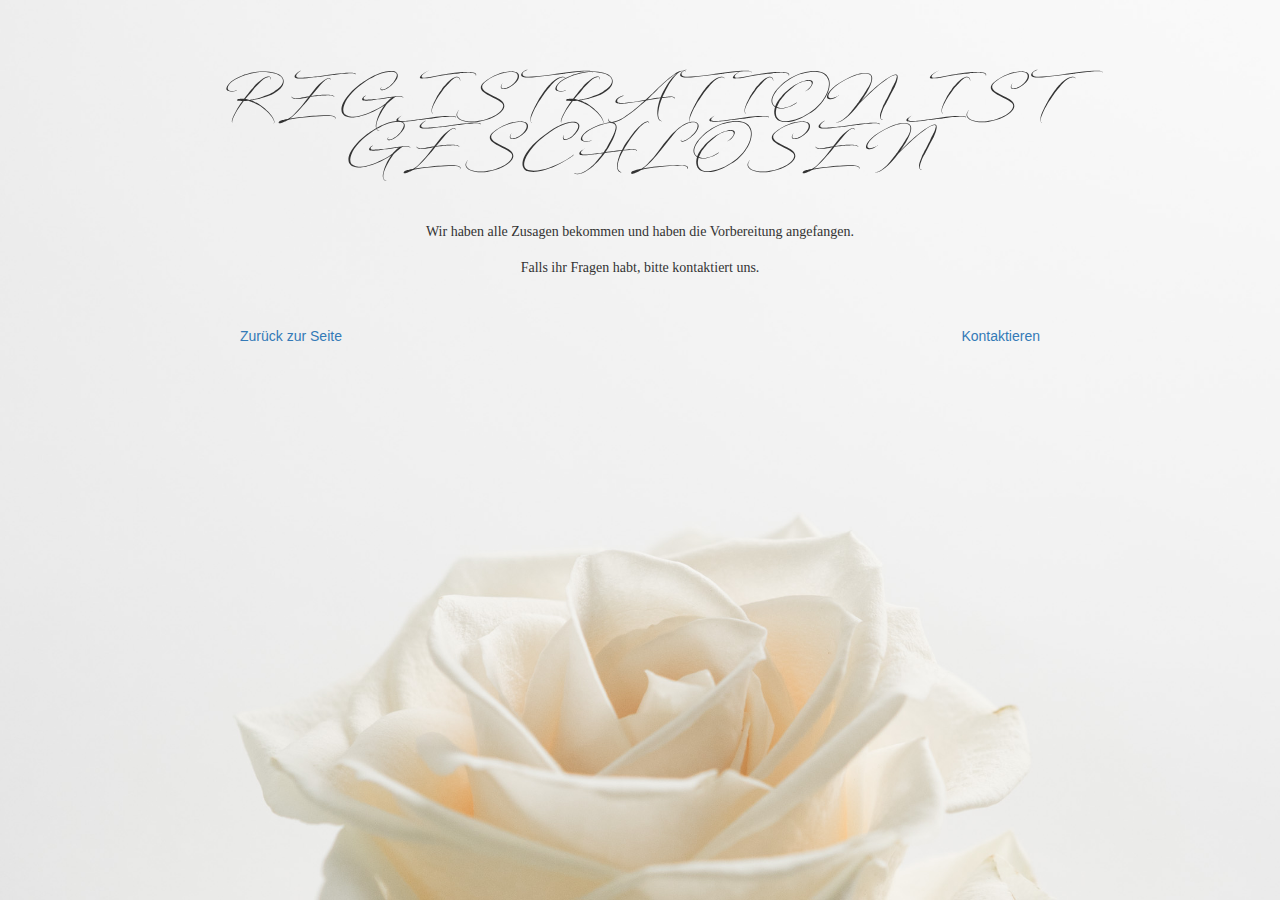
<file: closed.html>
<!DOCTYPE html>
<html>
<head>
	<meta charset="utf-8">
    <meta name="viewport" content="width=device-width, initial-scale=1">
    <meta name="robots" content="noindex">
    
	<title>Reinerths Villa Wedding</title>
	<link rel="stylesheet" type="text/css" href="css/bootstrap.min.css">
	<link rel="stylesheet" type="text/css" href="css/style2.css">

  <!-- Global site tag (gtag.js) - Google Analytics -->
<script async src="https://www.googletagmanager.com/gtag/js?id=UA-122472378-1"></script>
</head>
<body>
<div class="rose-img">
	<div class="closed-wrap">
		<h1>REGISTRATION IST GESCHLOSEN</h1>
		<p>Wir haben alle Zusagen bekommen und haben die Vorbereitung angefangen.</p>
		<p>Falls ihr Fragen habt, bitte kontaktiert uns.</p>
		<div class="buttons">
			<a class="button" href="index.html"> Zurück zur Seite </a>
			<a class="button" href="mailto:reinerthsvillawedding@gmail.com"> Kontaktieren </a>
		</div>
	</div>
</div>
</body>
</file>
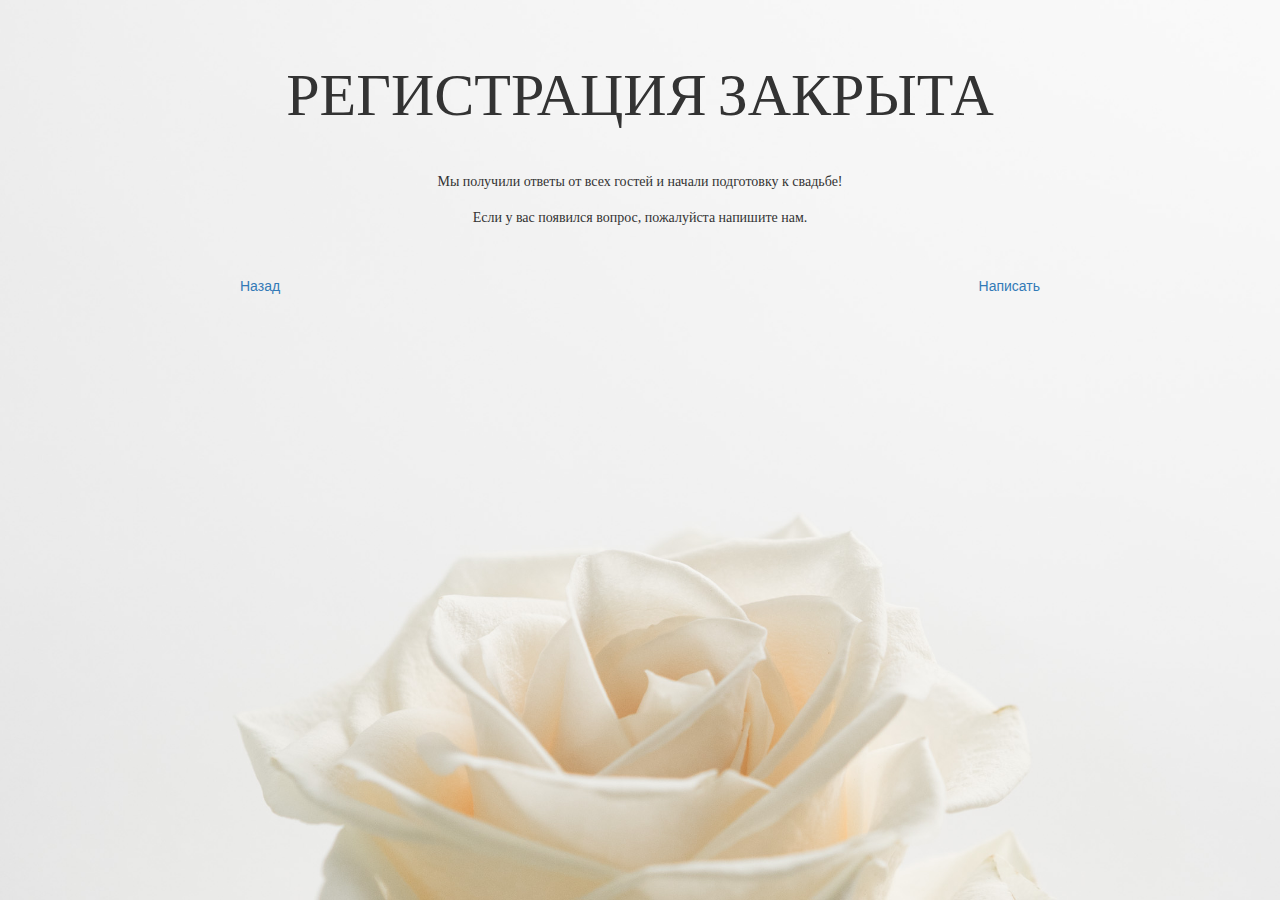
<file: closed_ru.html>
<!DOCTYPE html>
<html>
<head>
	<meta charset="utf-8">
    <meta name="viewport" content="width=device-width, initial-scale=1">
    <meta name="robots" content="noindex">
    
	<title>Reinerths Villa Wedding</title>
	<link rel="stylesheet" type="text/css" href="css/bootstrap.min.css">
	<link rel="stylesheet" type="text/css" href="css/style2.css">

  <!-- Global site tag (gtag.js) - Google Analytics -->
<script async src="https://www.googletagmanager.com/gtag/js?id=UA-122472378-1"></script>
</head>
<body>
<div class="rose-img">
	<div class="closed-wrap">
		<h1>РЕГИСТРАЦИЯ ЗАКРЫТА</h1>
		<p>Мы получили ответы от всех гостей и начали подготовку к свадьбе!</p>
		<p>Если у вас появился вопрос, пожалуйста напишите нам.</p>
		<div class="buttons">
			<a class="button" href="russian.html"> Назад </a>
			<a class="button" href="mailto:reinerthsvillawedding@gmail.com"> Написать </a>
		</div>
	</div>
</div>
</body>
</file>
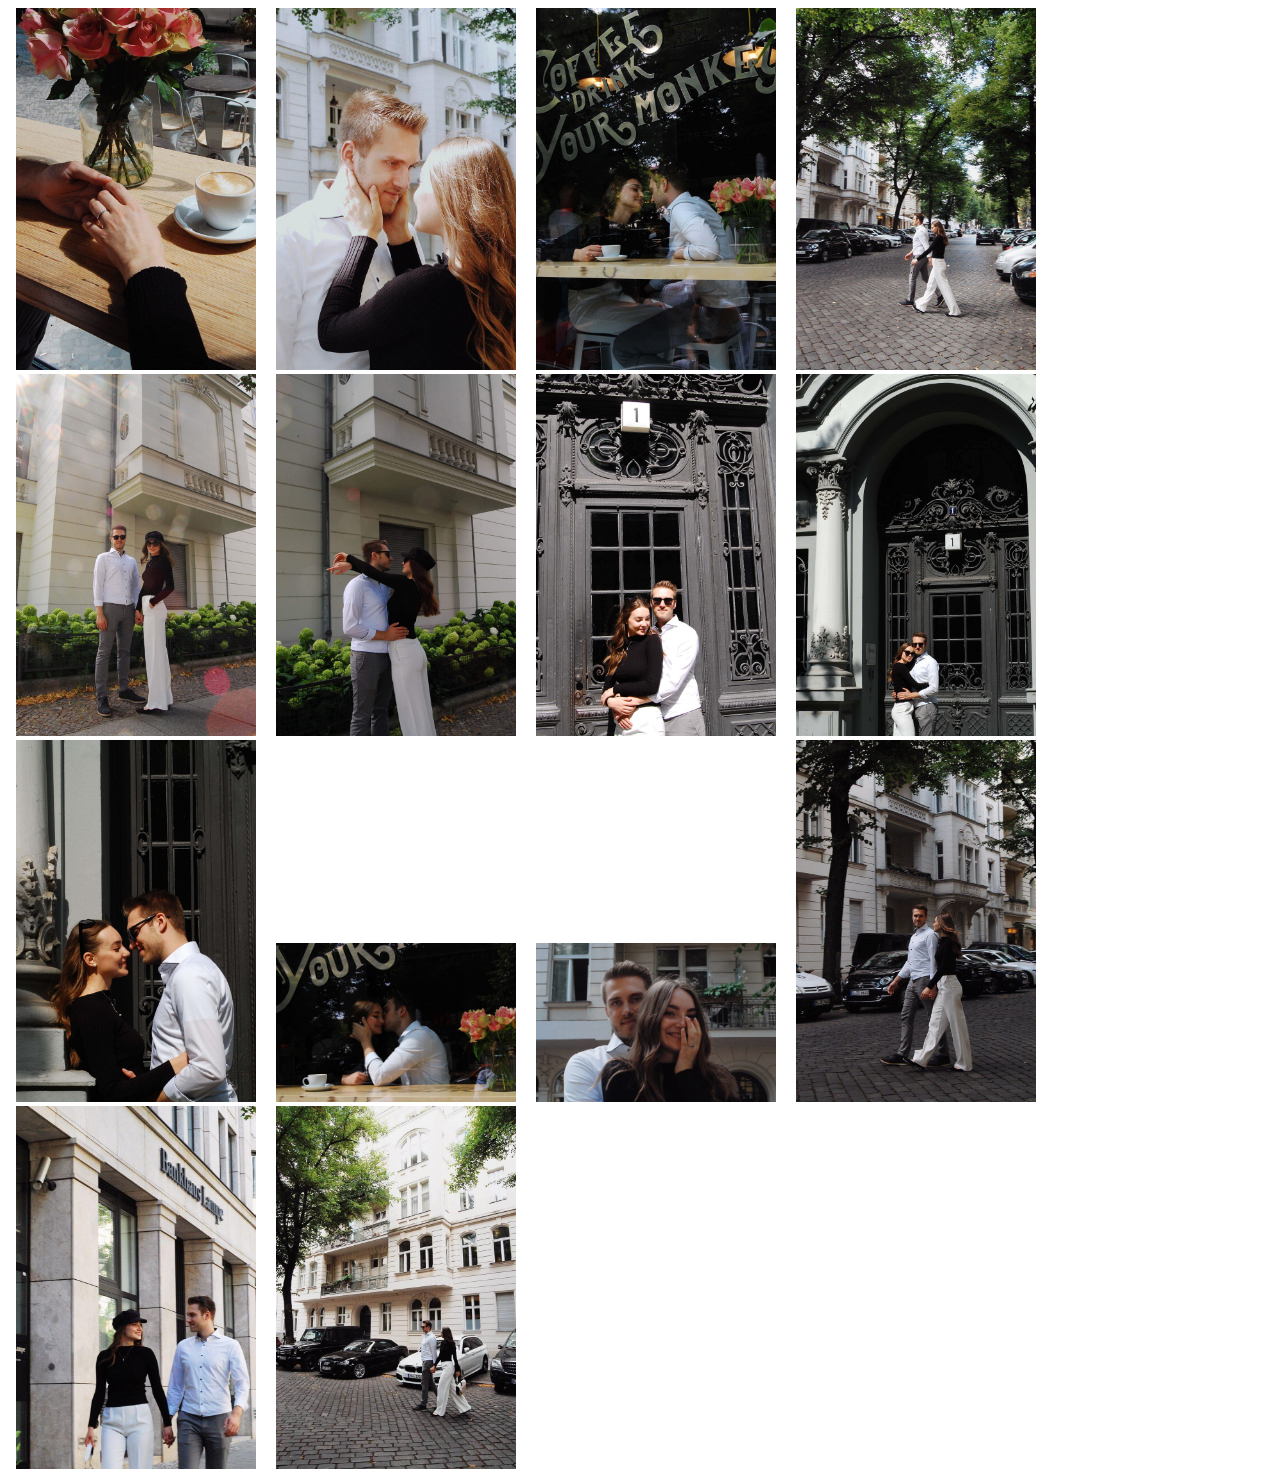
<file: galery.html>
<html>
<head>
<title>Galery</title>
<link rel="stylesheet" type="text/css" href="css/galery.css">
<link href="css/lightbox.min.css" rel="stylesheet"/>
</head>
<body>
  <div class="galery">

    <a href="img/image10.jpg" data-lightbox="image-1"><img id="campic" src="img/image10.jpg"/></a>
    <a href="img/image15.jpg" data-lightbox="image-1"><img id="campic" src="img/image15.jpg"/></a>
    <a href="img/image7.jpg" data-lightbox="image-1"><img id="campic" src="img/image7.jpg"/></a>
    <a href="img/image13.jpg" data-lightbox="image-1"><img id="campic" src="img/image13.jpg"/></a>
    <a href="img/image1.jpg" data-lightbox="image-1"><img src="img/image1.jpg"/></a>
    <a href="img/image2.jpg" data-lightbox="image-1"><img src="img/image2.jpg"/></a>
    <a href="img/image3.jpg" data-lightbox="image-1"><img src="img/image3.jpg"/></a>
    <a href="img/image4.jpg" data-lightbox="image-1"><img src="img/image4.jpg"/></a>
    <a href="img/image5.jpg" data-lightbox="image-1"><img src="img/image5.jpg"/></a>
    <a href="img/image6.jpg" data-lightbox="image-1"><img src="img/image6.jpg"/></a>
    <a href="img/image8.jpg" data-lightbox="image-1"><img src="img/image8.jpg"/></a>
    <a href="img/image9.jpg" data-lightbox="image-1"><img src="img/image9.jpg"/></a>
    <a href="img/image12.jpg" data-lightbox="image-1"><img src="img/image12.jpg"/></a>
    <a href="img/image14.jpg" data-lightbox="image-1"><img src="img/image14.jpg"/></a>
  </div>

  
  
</body>
</html>
</file>
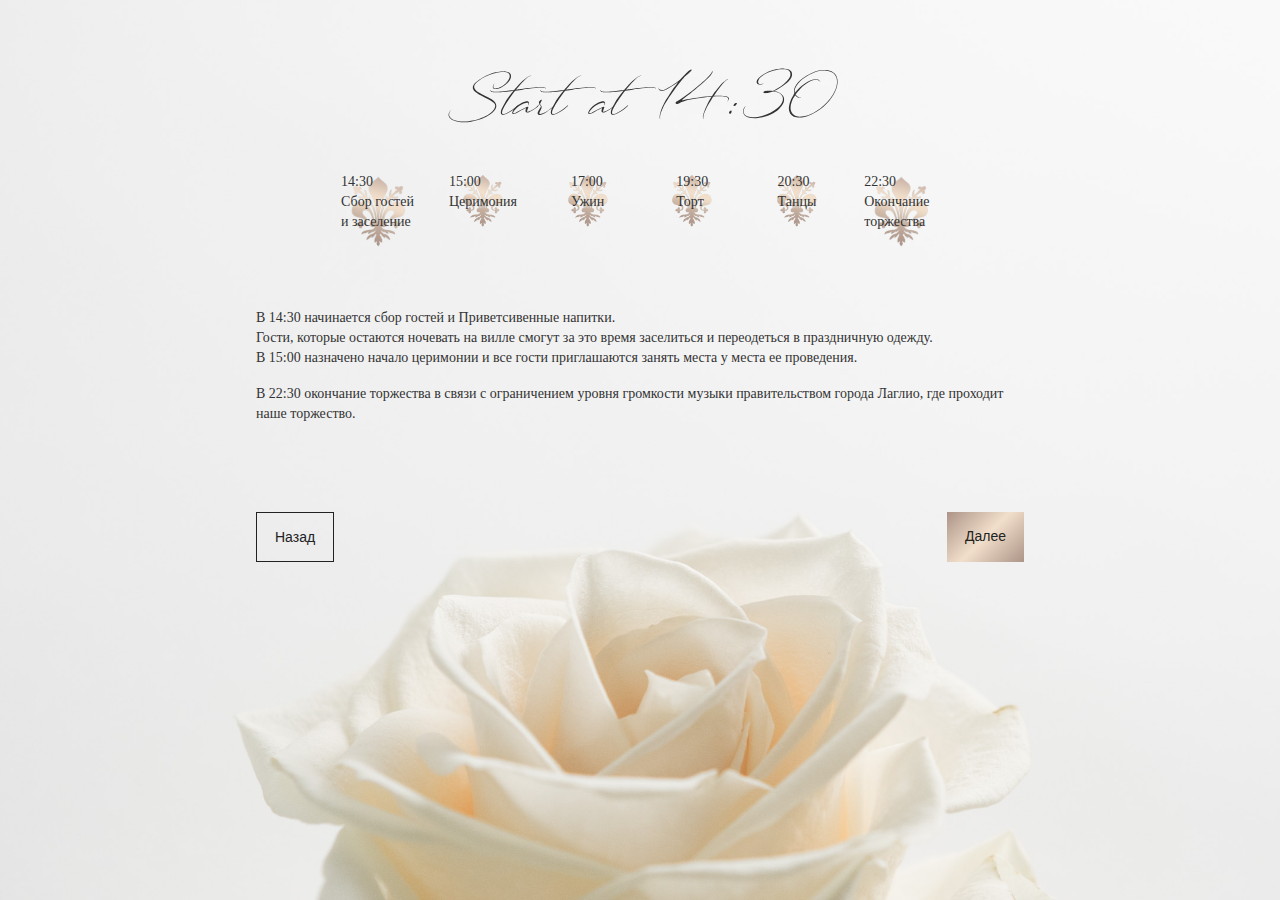
<file: news-1-ru.html>
<!DOCTYPE html>
<html>
<head>
	<meta charset="utf-8">
    <meta name="viewport" content="width=device-width, initial-scale=1">
    <meta name="robots" content="noindex">
    
	<title>Reinerths Villa Wedding</title>
	<link rel="stylesheet" type="text/css" href="css/bootstrap.min.css">
	<link rel="stylesheet" type="text/css" href="css/style2.css">
	<!-- <link rel="stylesheet" type="text/css" href="css/style.css"> -->

  <!-- Global site tag (gtag.js) - Google Analytics -->
<script async src="https://www.googletagmanager.com/gtag/js?id=UA-122472378-1"></script>
</head>
<body>
<div class="rose-img">
	<div class="closed-wrap">
		<h1 >Start at 14:30</h1>
		<div class="wrap flex column alignItem-center pm-16">
        	<div id="order3" class="row mb-60 phone-dont-show">
            <div class="col-12 col-sm-2">
                <div class="logo flex justify-center">
                    <p>
                        14:30<br>
                        Сбор гостей и заселение
                    </p>
                </div>
            </div>
            <div class="col-12 col-sm-2">
                <div class="logo flex justify-center">
                    <p>
                        15:00<br>
                        Церимония
                    </p>
                </div>
            </div>
            <div class="col-12 col-sm-2">
                <div class="logo flex justify-center">
                    <p>
                        17:00<br>
                        Ужин
                    </p>
                </div>
            </div>
            <div class="col-12 col-sm-2">
                <div class="logo flex justify-center">
                    <p>
                        19:30<br>
                        Торт
                    </p>
                </div>
            </div>
            <div class="col-12 col-sm-2">
                <div class="logo flex justify-center">
                    <p>
                        20:30<br>
 						Танцы
                    </p>
                </div>
            </div>
            <div class="col-12 col-sm-2">
                <div class="logo flex justify-center">
                    <p>
                        22:30<br>
 						Окончание торжества
                    </p>
                </div>
            </div>
        </div>
		<div id="order1" class="mb-40">
		<p>В 14:30 начинается сбор гостей и Приветсивенные напитки.<br>
		Гости, которые остаются ночевать на вилле смогут за это время заселиться и переодеться в праздничную одежду.</br>
        В 15:00 назначено начало церимонии и все гости приглашаются занять места у места ее проведения.</p>
		<p>В 22:30 окончание торжества в связи с ограничением уровня громкости музыки правительством города Лаглио, где проходит наше торжество.</p>
		</div>
		
		<div id="order2" class="buttons mb-60">
			<a class="button button-left" href="russian.html"> Назад </a>
			<a class="button button-right" href="ubernachtung_ru.html"> Далее</a>
		</div>
	</div>
</div>
</body>
</file>
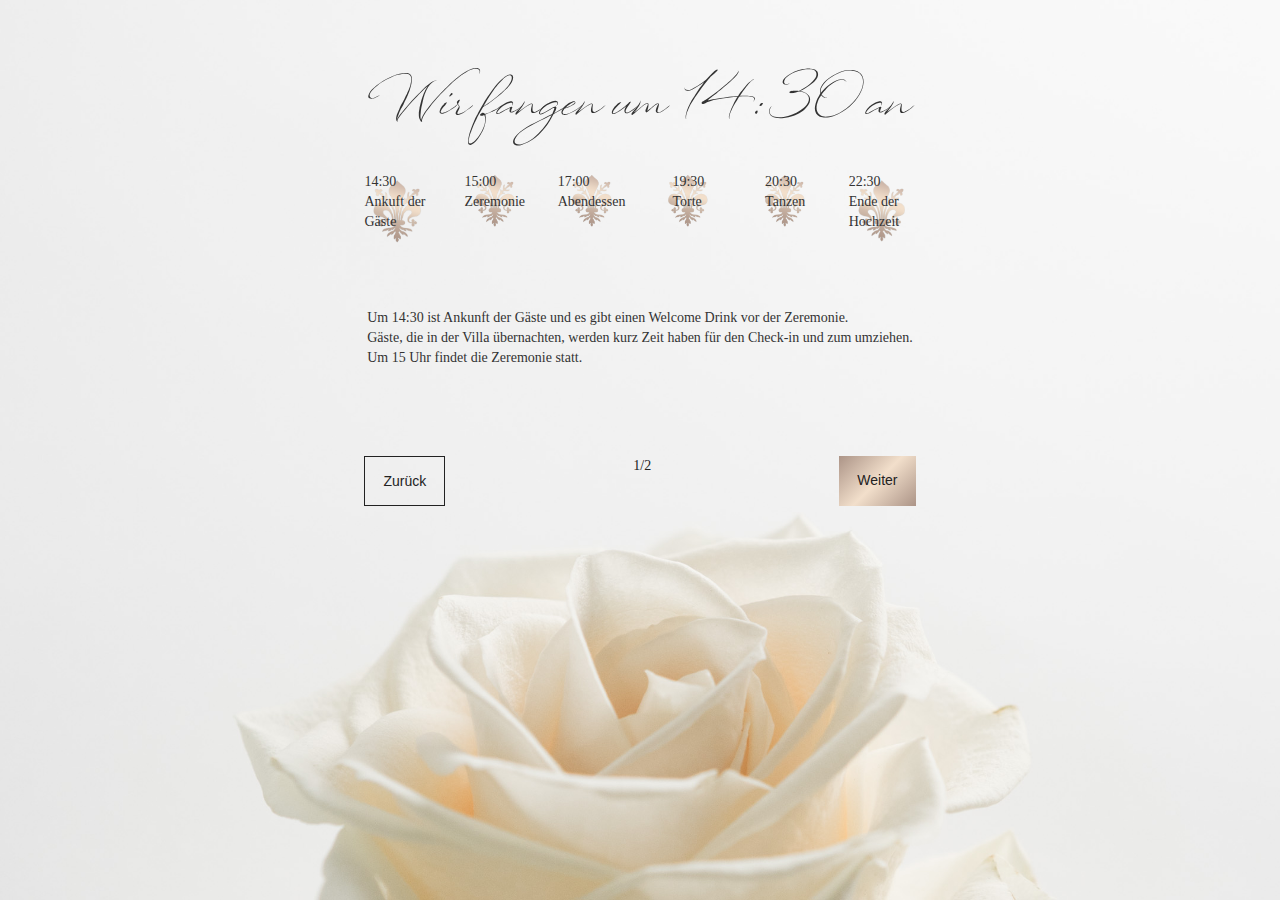
<file: news-1.html>
<!DOCTYPE html>
<html>
<head>
	<meta charset="utf-8">
    <meta name="viewport" content="width=device-width, initial-scale=1">
    <meta name="robots" content="noindex">
    
	<title>Reinerths Villa Wedding</title>
	<link rel="stylesheet" type="text/css" href="css/bootstrap.min.css">
	<link rel="stylesheet" type="text/css" href="css/style2.css">
	<!-- <link rel="stylesheet" type="text/css" href="css/style.css"> -->

  <!-- Global site tag (gtag.js) - Google Analytics -->
<script async src="https://www.googletagmanager.com/gtag/js?id=UA-122472378-1"></script>
</head>
<body>
<div class="rose-img">
	<div class="closed-wrap">
		<h1 > Wir fangen um 14:30 an</h1>
		<div class="wrap flex column alignItem-center pm-16">
        	<div id="order3" class="row mb-60 phone-dont-show">
            <div class="col-12 col-sm-2">
                <div class="logo flex justify-center">
                    <p>
                        14:30<br>
                        Ankuft der Gäste
                    </p>
                </div>
            </div>
            <div class="col-12 col-sm-2">
                <div class="logo flex justify-center">
                    <p>
                        15:00<br>
                        Zeremonie
                    </p>
                </div>
            </div>
            <div class="col-12 col-sm-2">
                <div class="logo flex justify-center">
                    <p>
                        17:00<br>
                        Abendessen
                    </p>
                </div>
            </div>
            <div class="col-12 col-sm-2">
                <div class="logo flex justify-center">
                    <p>
                        19:30<br>
                        Torte
                    </p>
                </div>
            </div>
            <div class="col-12 col-sm-2">
                <div class="logo flex justify-center">
                    <p>
                        20:30<br>
 						Tanzen
                    </p>
                </div>
            </div>
            <div class="col-12 col-sm-2">
                <div class="logo flex justify-center">
                    <p>
                        22:30<br>
 						Ende der Hochzeit
                    </p>
                </div>
            </div>
        </div>
		<div id="order1" class="mb-40">
		<p>Um 14:30 ist Ankunft der Gäste und es gibt einen Welcome Drink vor der Zeremonie.<br>
		Gäste, die in der Villa übernachten, werden kurz Zeit haben für den Check-in und zum umziehen.</br>
		Um 15 Uhr findet die Zeremonie statt.</p>
		</div>
		
		<div id="order2" class="buttons mb-60">
			<a class="button button-left" href="index.html"> Zurück </a>
			<p>1/2</p>
			<a class="button button-right" href="ubernachtung.html"> Weiter</a>
		</div>
	</div>
</div>
</body>
</file>
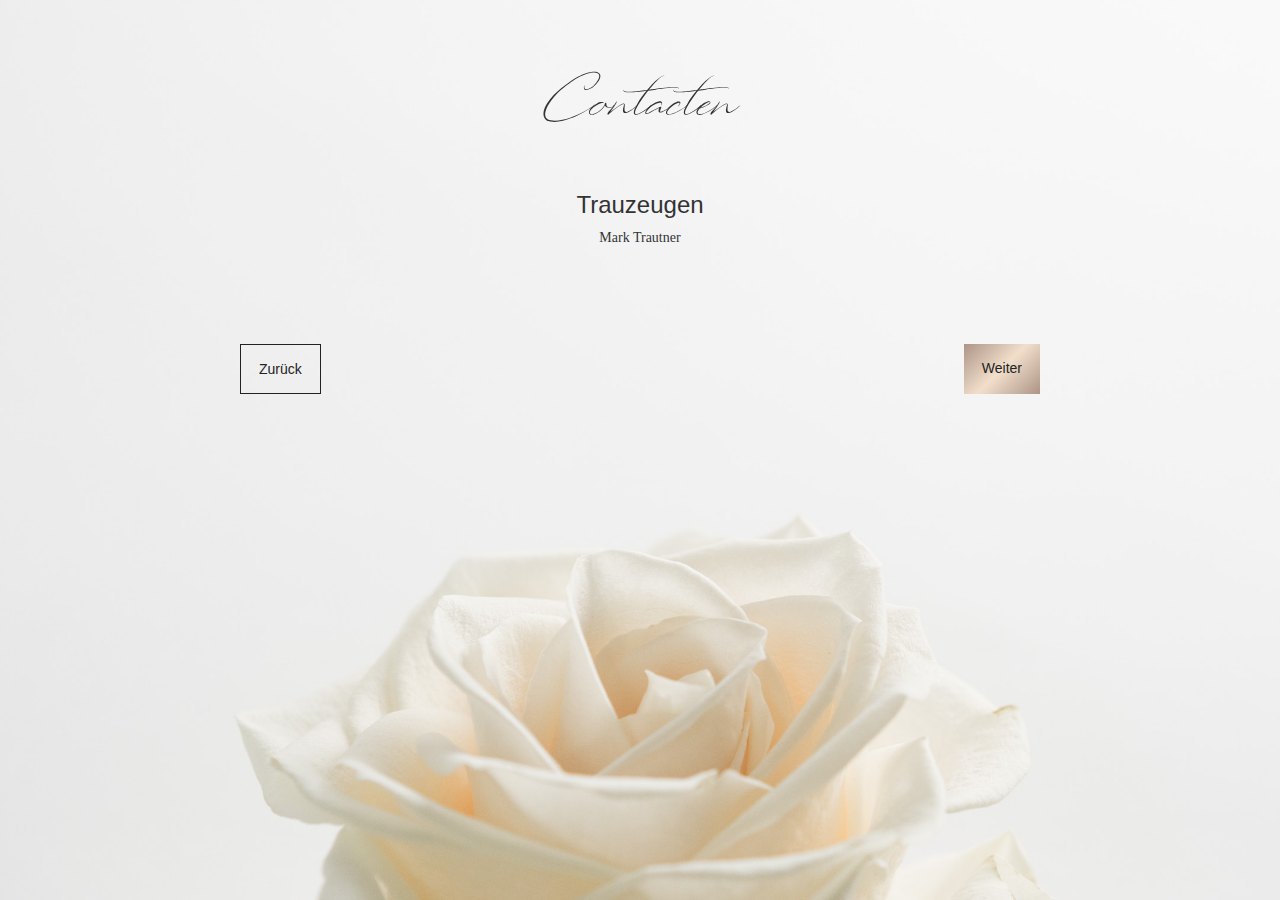
<file: news-3.html>
<!DOCTYPE html>
<html>
<head>
	<meta charset="utf-8">
    <meta name="viewport" content="width=device-width, initial-scale=1">
    <meta name="robots" content="noindex">
    
	<title>Reinerths Villa Wedding</title>
	<link rel="stylesheet" type="text/css" href="css/bootstrap.min.css">
	<link rel="stylesheet" type="text/css" href="css/style2.css">
	<!-- <link rel="stylesheet" type="text/css" href="css/style.css"> -->

  <!-- Global site tag (gtag.js) - Google Analytics -->
<script async src="https://www.googletagmanager.com/gtag/js?id=UA-122472378-1"></script>
</head>
<body>
<div class="rose-img">
	<div class="closed-wrap">
		<h1 >Contacten</h1>
		<div class="wrap flex column alignItem-center pm-16">
        	<h3>Trauzeugen</h3>
            <p>Mark Trautner</p>
            <p></p>
            <p></p>
            <p></p>
        </div>
		
		<div id="order2" class="buttons mb-60">
			<a class="button button-left" href="index.html"> Zurück </a>
			<a class="button button-right" href="ubernachtung.html"> Weiter</a>
		</div>
	</div>
</div>
</body>
</file>
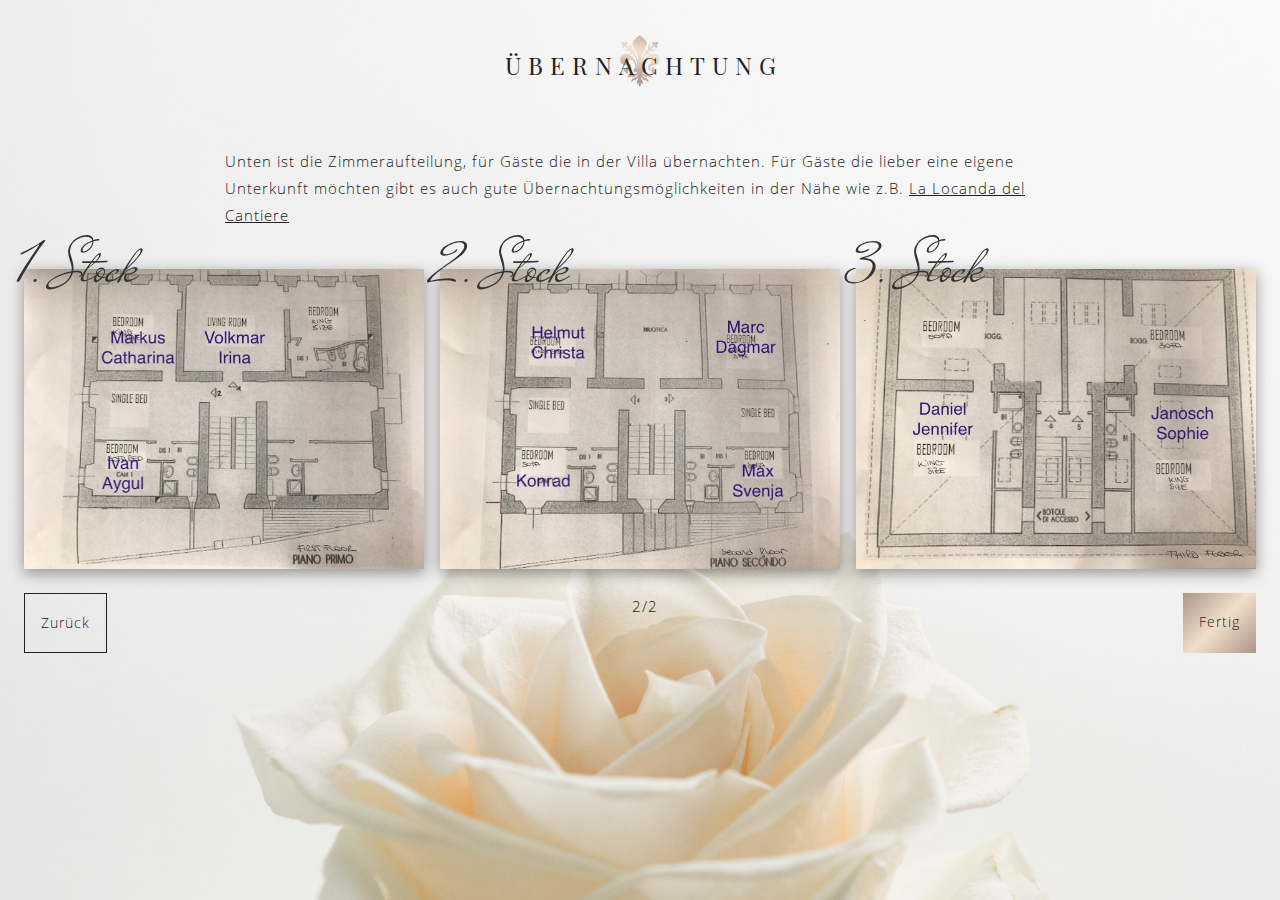
<file: ubernachtung.html>
<!DOCTYPE html>
<html>
<head>
  <meta charset="utf-8">
    <meta name="viewport" content="width=device-width, initial-scale=1">
    <meta name="robots" content="noindex">
    
  <title>Reinerths Villa Wedding</title>
  <link rel="stylesheet" type="text/css" href="css/bootstrap.min.css">
  <link rel="stylesheet" type="text/css" href="css/style2.css">
  <link rel="stylesheet" type="text/css" href="css/style.css">

  <!-- Global site tag (gtag.js) - Google Analytics -->
<script async src="https://www.googletagmanager.com/gtag/js?id=UA-122472378-1"></script>
</head>
<body>
<div class="rose-img">
  <div class="closed-wrap">
    <div id="stay" class="section stay">
      <div class="wrap flex column alignItem-center">
        <div class=" logo flex justify-center mb-60">
          <h3>ÜBERNACHTUNG</h3>
        </div>
        <div class="row flex alignItem-center mob-column">
            <div class=" stay-text col-12 ">
                <p>
                    Unten ist die Zimmeraufteilung, für Gäste die in der Villa übernachten. Für Gäste die lieber eine eigene Unterkunft möchten gibt es auch gute Übernachtungsmöglichkeiten in der Nähe wie z.B.
                    <a href="https://www.booking.com/hotel/it/la-locanda-del-cantiere.de.html?aid=304142;label=gen173nr-1DCAEoggI46AdIM1gEaDuIAQGYAQe4AQfIAQ3YAQPoAQGIAgGoAgO4Ap3rx_EFwAIB;sid=512cf9805348766d436c17f3341ae908;atlas_src=sr_iw_btn;checkin=2020-04-26;checkout=2020-04-27;dest_id=-119557;dest_type=city;dist=0;group_adults=2;group_children=0;highlighted_blocks=216375101_97139281_2_1_0;no_rooms=1;room1=A%2CA;sb_price_type=total;type=total;ucfs=1&" target="_blank">La Locanda del Cantiere</a>
                </p>
            </div>
        </div>
        <div class="row flex alignItem-center mob-column creme-gradient">
          <div class="col-12 col-sm-4 sleepingPlan one">
            <img src="img/FIRST-FLOOR.png" alt="regina teodolinga 1ST floor"/>
          </div>
          <div class="col-12 col-sm-4 sleepingPlan two">
            <img src="img/SECOND-FLOOR.png" alt="regina teodolinga 2ND floor"/>
          </div>
          <div class="col-12 col-sm-4 sleepingPlan tree">
            <img src="img/THIRD-FLOOR.jpeg" alt="regina teodolinga 3RD floor"/>
          </div>
       </div>
    </div>
  </div>
</div>
<div id="order2" class="buttons btn-ubernachtung">
          <a class="button button-left" href="news-1.html"> Zurück </a>
          <p>2/2</p>
          <a class="button button-right" href="index.html"> Fertig</a>
        </div>
    </div>
</body>
</file>
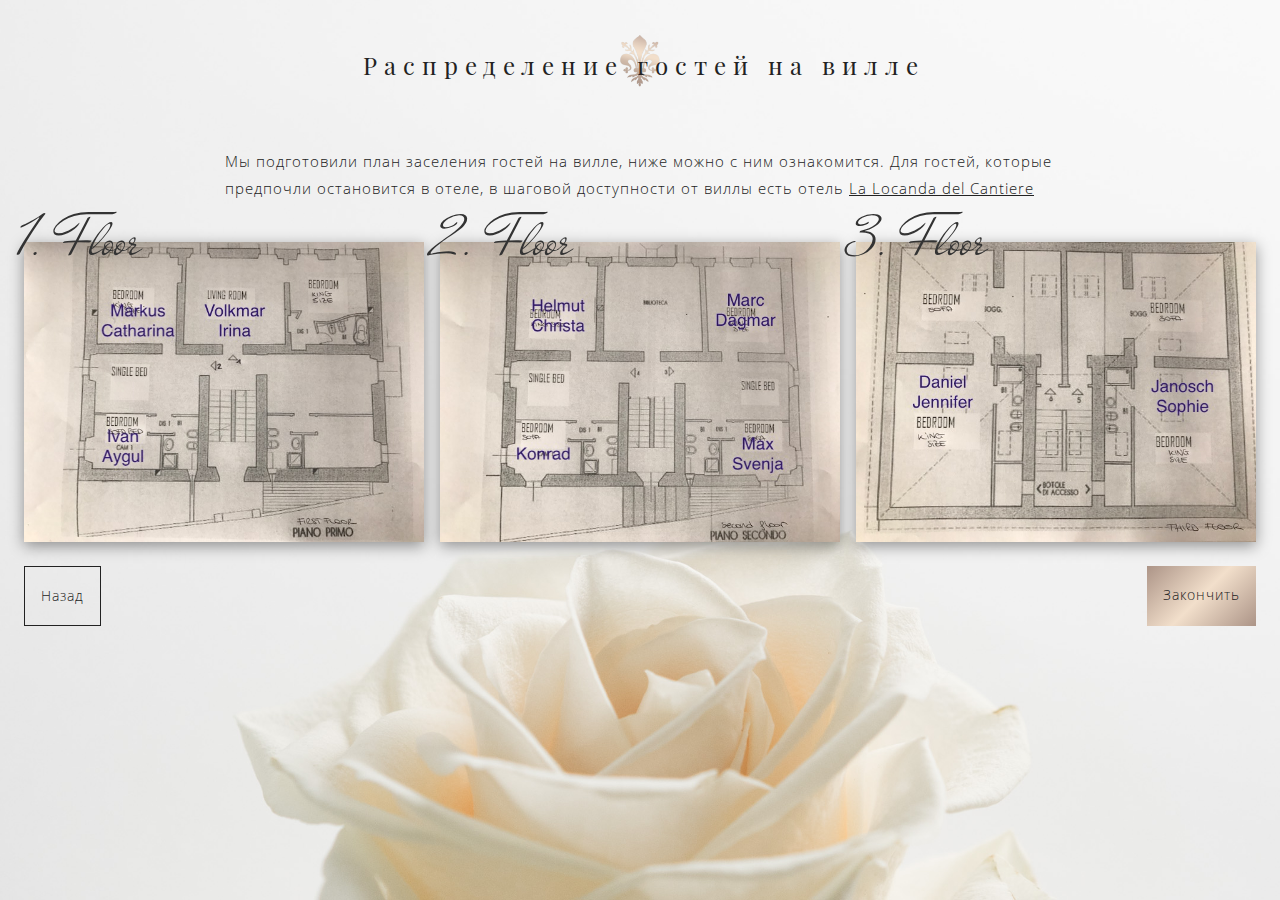
<file: ubernachtung_ru.html>
<!DOCTYPE html>
<html>
<head>
  <meta charset="utf-8">
    <meta name="viewport" content="width=device-width, initial-scale=1">
    <meta name="robots" content="noindex">
    
  <title>Reinerths Villa Wedding</title>
  <link rel="stylesheet" type="text/css" href="css/bootstrap.min.css">
  <link rel="stylesheet" type="text/css" href="css/style2.css">
  <link rel="stylesheet" type="text/css" href="css/style.css">

  <!-- Global site tag (gtag.js) - Google Analytics -->
<script async src="https://www.googletagmanager.com/gtag/js?id=UA-122472378-1"></script>
</head>
<body>
<div class="rose-img">
  <div class="closed-wrap">
    <div id="stay" class="section stay">
      <div class="wrap flex column alignItem-center">
        <div class=" logo flex justify-center mb-60">
          <h3>Распределение гостей на вилле</h3>
        </div>
        <div class="row flex alignItem-center mob-column">
            <div class=" stay-text col-12 ">
                <p>
                    Mы подготовили план заселения гостей на вилле, ниже можно с ним ознакомится. Для гостей, кoторые предпочли остановится в отеле, в шаговой доступности от виллы есть отель
                    <a href="https://www.booking.com/hotel/it/la-locanda-del-cantiere.de.html?aid=304142;label=gen173nr-1DCAEoggI46AdIM1gEaDuIAQGYAQe4AQfIAQ3YAQPoAQGIAgGoAgO4Ap3rx_EFwAIB;sid=512cf9805348766d436c17f3341ae908;atlas_src=sr_iw_btn;checkin=2020-04-26;checkout=2020-04-27;dest_id=-119557;dest_type=city;dist=0;group_adults=2;group_children=0;highlighted_blocks=216375101_97139281_2_1_0;no_rooms=1;room1=A%2CA;sb_price_type=total;type=total;ucfs=1&" target="_blank">La Locanda del Cantiere</a>

                </p>
            </div>
        </div>
        <div class="row flex alignItem-center mob-column creme-gradient">
          <div class="col-12 col-sm-4 sleepingPlan one-ru">
            <img src="img/FIRST-FLOOR.png" alt="regina teodolinga 1ST floor"/>
          </div>
          <div class="col-12 col-sm-4 sleepingPlan two-ru">
            <img src="img/SECOND-FLOOR.png" alt="regina teodolinga 2ND floor"/>
          </div>
          <div class="col-12 col-sm-4 sleepingPlan tree-ru">
            <img src="img/THIRD-FLOOR.jpeg" alt="regina teodolinga 3RD floor"/>
          </div>
       </div>
    </div>
  </div>
</div>
<div id="order2" class="buttons btn-ubernachtung">
          <a class="button button-left" href="news-1-ru.html"> Назад </a>
          <a class="button button-right" href="russian.html"> Закончить</a>
        </div>
    </div>
</body>
</file>
<file: css/style2.css>
/*Closed*/
:root {
    --black: #222;
    --white: #fff;
    --creme: #EDE2D8;
    --creme-2: #976C49;
}

@font-face{
    font-family:  'Mr-2';
    src: url('../fonts/North_Wave.otf');
    /*src: url('../fonts/MrDeHaviland-Regular.ttf');*/
}
.flex{
  display: flex;
}
.column{
  flex-direction: column;
}
.alignItem-center{
  align-items: center;
}
.justify-center{
justify-content: center;
}
.justify-spaceBetween{
  justify-content: space-between;
}
.mb-60 {
  margin-bottom: 60px;
}
.mb-40 {
  margin-bottom: 40px;
}
.pm-16{
	padding: 0px 16px;
}
.centered-text{
 text-align: center;
}

.rose-img{
  width: 100vw;
  min-height: 100vh;
  height: auto;
  background-image: url("../img/rose.jpg");
  background-position: center;
background-repeat: no-repeat;
background-attachment: fixed;
background-size: cover;
align-items: center;
justify-content: center;
}

h1 {
font-family: 'Mr-2' !important;
width: 100vw;
margin-top: 50px !important;
margin-bottom: 40px;
text-align: center;
line-height: 50px;
font-size: 60px;
}
p{
font-family: 'OpenSans-Light';
margin-bottom: 16px;
}

.logo{
  background-image: url(../img/leave-light-2.png);
  background-position: center;
  background-size: contain;
  background-repeat: no-repeat;
}

.closed-wrap{
	display: flex;
	flex-direction: column;
	align-items: center;
	justify-content: center;
	max-width: 800px;
	margin: 0 auto;	
	padding-top: 32px;
}
.buttons{
	display: flex;
	justify-content: space-between;
	width: 100%;
	margin-top: 32px;
    color: var(--black);
}

/*.button{
  color: var(--black);
  text-decoration: underline;
}

.button:hover{
  color: var(--creme-2);
  cursor: pointer;
}*/

.button-left{
  border: 1px solid var(--black);
  padding: 14px 18px;
  text-decoration: none;
  transition: padding 1s;
  color: var(--black);
}

.button:hover{
  color: var(--black);
  padding: 14px 24px;
  transition: padding 1s;
  transition-timing-function: esasy-out;
  cursor: pointer;
  text-decoration: none;

}

.button-right{
  color: var(--black);
  padding: 14px 18px;
  text-decoration: none;
  transition: padding 1s;
  background: rgb(172,148,135);
  background: linear-gradient(135deg, rgba(172,148,135,1) 0%, rgba(242,223,203,1) 50%, rgba(172,148,135,1) 100%);
  border: none !important;
}

.btn-ubernachtung{
	padding: 0px 24px;
	margin-top: 0px !important;
}

.stay{
	padding: 0px 100px !important;
}

.creme-gradient{
	background: transparent !important;
	padding: 16px !important;
}

.creme-gradient div{
	padding: 8px ;
}

@media only screen and (max-width: 768px){
	.rose-img{
		height: auto;
		min-height: 100vh;
		width: auto;
	}
	h1{
		font-size: 36px;
	}
	#order1 {order:1; -webkit-order:1;}
	#order2 {order:2; -webkit-order:2;}
	#order3 {order:3; -webkit-order:3;}
	#order4 {order:4; -webkit-order:4;}

	.phone-dont-show{display: none;}

	.btn-ubernachtung{
		padding: 24px;
	}
}
</file>
<file: css/galery.css>
.galery{
	width: 100vw;
	overflow: hidden;
}
.galery a{
	padding: 8px;
}

/*.galery a.hidden{
	display: none;
}*/

.galery img {
	transition: 1s;
	width: calc((100vw - 80px)/5);
	image-orientation: from-image;
}

.galery img:hover{
	transform: scale(1.1);
}
</file>
<file: css/style.css>
/* Color palette */

:root {
    --black: #222;
    --white: #fff;
    --creme: #EDE2D8;
    --gray: #f7f4f4;
    --creme-2: #976C49;
}

body{
  font-family: 'PlayfairDisplay', serif;
}

/* Text styles */

@font-face{
    font-family: 'OpenSans-Light';
    src: url('../fonts/OpenSans-Light.ttf');
}
@font-face{
    font-family: 'Playfair';
    src: url('../fonts/PlayfairDisplay-Regular.ttf');
    /*src: url('../fonts/Audrey_Normal.otf');*/
}
@font-face{
    font-family:  'Mr';
    /*src: url('../fonts/North_Wave.otf');*/
    src: url('../fonts/MrDeHaviland-Regular.ttf');
}

h1 {
  font-family: 'Mr';
  color: var(--black);
  letter-spacing: 7px;
  margin-top: 150px;
  font-size: 100px;
}

h2 {
  font-family: 'Mr';
  color: var(--black);
}
h3 {
  font-family: 'Playfair';
  display: block;
  color: var(--black);
  letter-spacing: 7px;
  margin-left: 7px;
}
p, a, td, th {
  font-family: 'OpenSans-Light';
  letter-spacing: 1px;
  line-height: 1.8;
  color: var(--black);
}

.menu-icon{
  display: none;
}
.close-icon {
  display: none;
}

img, .image-wrap{
  box-shadow: 0px 4px 14px rgba(0,0,0, 0.4);
}

nav {
  position: sticky;
  display: flex;
  justify-content: center;
  align-items: center;
  z-index: 10;
  padding: 10px 0px;
  min-height: 70px;
  top: 0px;
  width: 100%;
  background-color: var(--gray);
  -webkit-backdrop-filter: blur(2px);
  backdrop-filter: blur(2px);
}
nav a {
  display: block;
  font-size: 14px;
  margin-right: 20px;
  font-weight: 600;
  height: 100%;
}

a:hover {
  color: var(--creme-2);
}

p{
  font-size: 15px;
}

p a, td a{
  text-decoration: underline;
}

.flex{
  display: flex;
}
.column{
  flex-direction: column;
}
.alignItem-center{
  align-items: center;
}
.justify-center{
justify-content: center;
}
.justify-spaceBetween{
  justify-content: space-between;
}
.mb-60 {
  margin-bottom: 60px;
}
.mb-40 {
  margin-bottom: 40px;
}
.centered-text{
 text-align: center;
}

.hero{
  width: 100vw;
  height: calc(100vh - 70px);
  background-image: url(../img/Cover2.jpg);
  background-position: bottom;
  background-size: cover;
  background-attachment: fixed;
  background-repeat: no-repeat;
}


.hero-text{
  width: 50%;
  margin: 0 auto;
}
.hero-text h1, .hero-text p{
color: var(--white) !important;
}
.hero-text .button{
  background-color: rgba(255,255,255,0.7);
  -webkit-backdrop-filter: blur(2px);
  backdrop-filter: blur(2px);
  border: 1px solid transparent;
}


.creme {
  width: 100vw;
  padding: 100px 0px;
  background-color: var(--gray);
  background-image: url(../img/Flower_white.png);
  background-position: center;
}

.creme-gradient{
  width: 100vw;
  padding: 100px;
  background: linear-gradient(white, #EDE2D8);
}

.white {
  width: 100vw;
  padding: 100px 0px;
  background-color: var(--white) ;
}

.wrap{
  max-width: 800px;
  margin: 0 auto;
}

.logo{
  background-image: url(../img/leave-light-2.png);
  background-position: center;
  background-size: contain;
  background-repeat: no-repeat;
}

.wedding-day{
  padding-bottom: 308px;
}
.about-villa{
  position: relative;
}
.about-villa .image-wrap{
  position: absolute;
  width: calc(100% - 40px);
  max-width: 800px;
  height: 500px;
  top: -308px;
  background-image: url("../img/villa3.png");
  background-position: center;
  background-size: 100%;
  background-size: cover;
  background-repeat: no-repeat;
}

.about-villa p {
  margin-top: 200px;
}

.button{
  padding: 16px;
  border: 1px solid var(--black);
}

.button:hover{
  padding: 16px;
  border: 1px solid var(--creme-2);
}

.stay img {
  width: 100%;
}
.sleepingPlan.one::before{
 content: "1. Stock";
 position: absolute;
  top:-35px;
  left: 3px;
  font-size: 60px;
  font-family: "Mr";
}
.sleepingPlan.two::before{
  content: "2. Stock";
  position: absolute;
  top:-35px;
  left: 3px;
  font-size: 60px;
  font-family: "Mr";
}
.sleepingPlan.tree::before{
  content: "3. Stock";
  position: absolute;
  top:-35px;
  left: 3px;
  font-size: 60px;
  font-family: "Mr";
}

.sleepingPlan.one-ru::before{
 content: "1. Floor";
 position: absolute;
  top:-35px;
  left: 3px;
  font-size: 60px;
  font-family: "Mr";
}
.sleepingPlan.two-ru::before{
  content: "2. Floor";
  position: absolute;
  top:-35px;
  left: 3px;
  font-size: 60px;
  font-family: "Mr";
}
.sleepingPlan.tree-ru::before{
  content: "3. Floor";
  position: absolute;
  top:-35px;
  left: 3px;
  font-size: 60px;
  font-family: "Mr";
}

.sleepingPlan{
  padding: 8px;
}


.video{
  height: 450px;
  overflow: hidden;
}

.dresscode-colors{
  box-shadow: none;
  width: 50%;
  margin: 0 auto;
}

.photo {
  padding-bottom: 40px !important ;
}

.rsvp p {
    font-family: 'OpenSans-Light';
}
table{
  width: 600px;
}

.bottom-border{
  border-bottom-color: var(--creme);
border-bottom: 0.5px solid;
}

.tg  {border-collapse:collapse;border-spacing:0;}
.tr {border-bottom: 1px solid var(--creme-2);}
.tg td{padding:10px 5px;border-style:solid;border-width:0px;overflow:hidden;word-break:normal;border-color:black;}
.tg th{font-weight:normal;padding:10px 5px;border-style:solid;border-width:0px;overflow:hidden;word-break:normal;border-color:black;}
.tg .tg-0pky{border-color:inherit;text-align:left;vertical-align:top}
.tg .tg-0lax{text-align:left;vertical-align:top}


footer{
  background-color: var(--black);
  padding: 20px 0px;
}
footer p{
  color: var(--white) !important;
}


@media (max-width: 767px){
  .mob-column{
    flex-direction: column;
  }
  .mb-mob-60{
    margin-bottom: 60px;
  }
  .menu-icon{
    display: block;
    position: fixed;
    top: 24px;
    left: 24px;
    z-index: 9;
  }

  .menu-icon div{
    width: 20px;
    height: 3px;
    background-color: var(--black);
    margin-bottom: 3px;
  }

  .close-icon {
    display: block;
    position: fixed;
    top: 24px;
    right: 24px;
    width: 20px;
    height: 20px;
  }

  .stay-text{
  padding: 20px;
}

 .wrap{
  margin: 0 20px;
  }

  .video{
  height: auto;
  }

  table{
  width: 300px;
}

  .rsvp .justify-center{
    justify-content: flex-start;
  }

  .mobile-column {
    flex-direction: column;
    align-items: center;
  }

  nav{
    background-color: var(--creme);
    width: 100%;
    padding: 32px;
    display: none;
  }

  nav a{
    line-height: 35px;
    font-size: 14px;
  }

  nav.active{
    display: block;
    transform: none;
    position: fixed;
    top: 0;
    left: 0;
    box-shadow: 0px 4px 14px rgb(0,0,0, 0.5);
  }

  .cenered {
  text-align: center;
}
}
  /* END */
</file>
